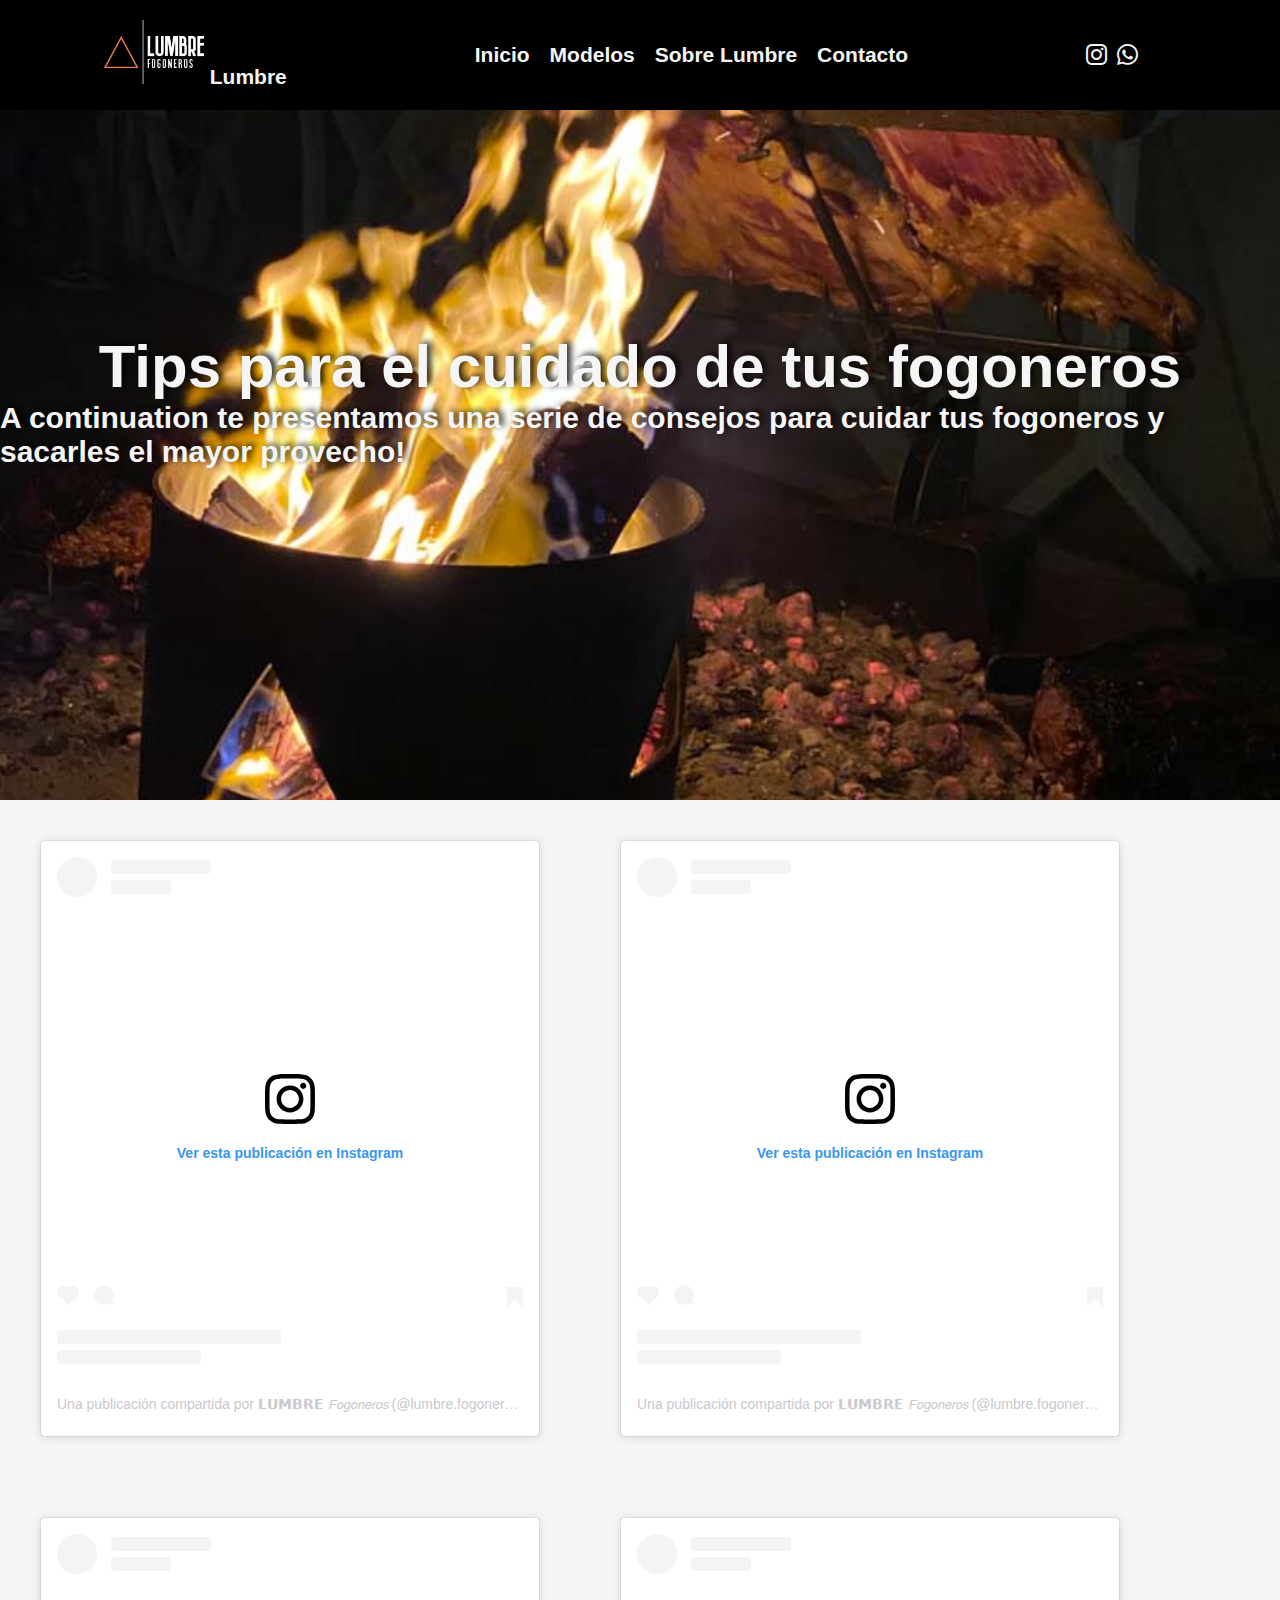
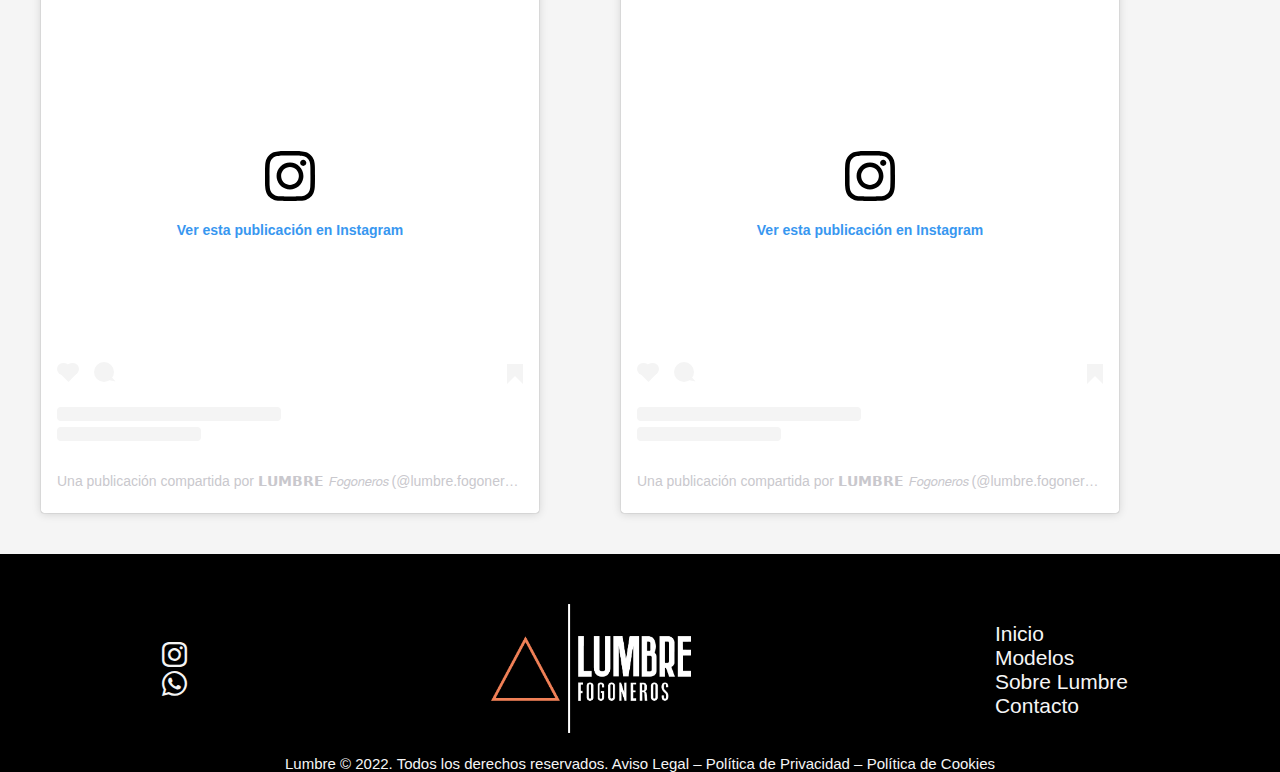
<file: pag/lumbreTips.html>
<!DOCTYPE html>
<html lang="en">
<head>
    <meta charset="UTF-8">
    <meta http-equiv="X-UA-Compatible" content="IE=edge">
    <meta name="viewport" content="width=device-width, initial-scale=1.0">
    <title>Lumbre</title>
    <link rel="shorcut icon" href="./img/iconLumbre.png">
    <link href="https://cdn.jsdelivr.net/npm/bootstrap@5.1.3/dist/css/bootstrap.min.css" rel="stylesheet" integrity="sha384-1BmE4kWBq78iYhFldvKuhfTAU6auU8tT94WrHftjDbrCEXSU1oBoqyl2QvZ6jIW3" crossorigin="anonymous">
    <link rel="stylesheet" href="https://cdn.jsdelivr.net/npm/bootstrap-icons@1.8.1/font/bootstrap-icons.css">
    <link rel="stylesheet" href="../style/style.css">
</head>
<body class="body__grid">
    <header class="header-index">
        <div class="navbar1 " id="navb">
            <a class="logo" href="">
                <img src="../img/logoBlanco.png" alt=""> Lumbre
            </a>
            <nav>
                <ul>
                    <li>
                        <a href="../index.html">Inicio</a>
                    </li>
                    <li>
                        <a href="../pag/modelos.html">Modelos</a> 
                    </li>
                    <li>
                        <a href="../pag/quienesSomos.html">Sobre Lumbre</a>
                    </li>
                    <li>
                        <a href="../pag/contact.html">Contacto</a>
                    </li>
                </ul>
            </nav>
            <div class="icon-header">
                <a href="https://www.instagram.com/lumbre.fogoneros/" target="_blank">
                    <i class="bi bi-instagram"></i>
                </a>
                <a href="https://api.whatsapp.com/message/A3ZE7VZAMINTN1?autoload=1&app_absent=0" target="_blank">
                    <i class="bi bi-whatsapp" ></i>
                </a>
            </div>
        </div>
        <div class="texto-bienvenida animate__animated animate__tada">
            <h1 >Tips para el cuidado de tus fogoneros</h1>
            <h2>A continuation te presentamos una serie de consejos para cuidar tus fogoneros y sacarles el mayor provecho!</h2>
        </div>
    </header>
    <main>
        <div class="lumbreTips">
            <ul class="main__recetas1__imagenes">
                <li><blockquote class="instagram-media" data-instgrm-permalink="https://www.instagram.com/p/CWWqhf3svJo/?utm_source=ig_embed&amp;utm_campaign=loading" data-instgrm-version="14" style=" background:#FFF; border:0; border-radius:3px; box-shadow:0 0 1px 0 rgba(0,0,0,0.5),0 1px 10px 0 rgba(0,0,0,0.15); margin: 1px; max-width:540px; min-width:326px; padding:0; width:99.375%; width:-webkit-calc(100% - 2px); width:calc(100% - 2px);"><div style="padding:16px;"> <a href="https://www.instagram.com/p/CWWqhf3svJo/?utm_source=ig_embed&amp;utm_campaign=loading" style=" background:#FFFFFF; line-height:0; padding:0 0; text-align:center; text-decoration:none; width:100%;" target="_blank"> <div style=" display: flex; flex-direction: row; align-items: center;"> <div style="background-color: #F4F4F4; border-radius: 50%; flex-grow: 0; height: 40px; margin-right: 14px; width: 40px;"></div> <div style="display: flex; flex-direction: column; flex-grow: 1; justify-content: center;"> <div style=" background-color: #F4F4F4; border-radius: 4px; flex-grow: 0; height: 14px; margin-bottom: 6px; width: 100px;"></div> <div style=" background-color: #F4F4F4; border-radius: 4px; flex-grow: 0; height: 14px; width: 60px;"></div></div></div><div style="padding: 19% 0;"></div> <div style="display:block; height:50px; margin:0 auto 12px; width:50px;"><svg width="50px" height="50px" viewBox="0 0 60 60" version="1.1" xmlns="https://www.w3.org/2000/svg" xmlns:xlink="https://www.w3.org/1999/xlink"><g stroke="none" stroke-width="1" fill="none" fill-rule="evenodd"><g transform="translate(-511.000000, -20.000000)" fill="#000000"><g><path d="M556.869,30.41 C554.814,30.41 553.148,32.076 553.148,34.131 C553.148,36.186 554.814,37.852 556.869,37.852 C558.924,37.852 560.59,36.186 560.59,34.131 C560.59,32.076 558.924,30.41 556.869,30.41 M541,60.657 C535.114,60.657 530.342,55.887 530.342,50 C530.342,44.114 535.114,39.342 541,39.342 C546.887,39.342 551.658,44.114 551.658,50 C551.658,55.887 546.887,60.657 541,60.657 M541,33.886 C532.1,33.886 524.886,41.1 524.886,50 C524.886,58.899 532.1,66.113 541,66.113 C549.9,66.113 557.115,58.899 557.115,50 C557.115,41.1 549.9,33.886 541,33.886 M565.378,62.101 C565.244,65.022 564.756,66.606 564.346,67.663 C563.803,69.06 563.154,70.057 562.106,71.106 C561.058,72.155 560.06,72.803 558.662,73.347 C557.607,73.757 556.021,74.244 553.102,74.378 C549.944,74.521 548.997,74.552 541,74.552 C533.003,74.552 532.056,74.521 528.898,74.378 C525.979,74.244 524.393,73.757 523.338,73.347 C521.94,72.803 520.942,72.155 519.894,71.106 C518.846,70.057 518.197,69.06 517.654,67.663 C517.244,66.606 516.755,65.022 516.623,62.101 C516.479,58.943 516.448,57.996 516.448,50 C516.448,42.003 516.479,41.056 516.623,37.899 C516.755,34.978 517.244,33.391 517.654,32.338 C518.197,30.938 518.846,29.942 519.894,28.894 C520.942,27.846 521.94,27.196 523.338,26.654 C524.393,26.244 525.979,25.756 528.898,25.623 C532.057,25.479 533.004,25.448 541,25.448 C548.997,25.448 549.943,25.479 553.102,25.623 C556.021,25.756 557.607,26.244 558.662,26.654 C560.06,27.196 561.058,27.846 562.106,28.894 C563.154,29.942 563.803,30.938 564.346,32.338 C564.756,33.391 565.244,34.978 565.378,37.899 C565.522,41.056 565.552,42.003 565.552,50 C565.552,57.996 565.522,58.943 565.378,62.101 M570.82,37.631 C570.674,34.438 570.167,32.258 569.425,30.349 C568.659,28.377 567.633,26.702 565.965,25.035 C564.297,23.368 562.623,22.342 560.652,21.575 C558.743,20.834 556.562,20.326 553.369,20.18 C550.169,20.033 549.148,20 541,20 C532.853,20 531.831,20.033 528.631,20.18 C525.438,20.326 523.257,20.834 521.349,21.575 C519.376,22.342 517.703,23.368 516.035,25.035 C514.368,26.702 513.342,28.377 512.574,30.349 C511.834,32.258 511.326,34.438 511.181,37.631 C511.035,40.831 511,41.851 511,50 C511,58.147 511.035,59.17 511.181,62.369 C511.326,65.562 511.834,67.743 512.574,69.651 C513.342,71.625 514.368,73.296 516.035,74.965 C517.703,76.634 519.376,77.658 521.349,78.425 C523.257,79.167 525.438,79.673 528.631,79.82 C531.831,79.965 532.853,80.001 541,80.001 C549.148,80.001 550.169,79.965 553.369,79.82 C556.562,79.673 558.743,79.167 560.652,78.425 C562.623,77.658 564.297,76.634 565.965,74.965 C567.633,73.296 568.659,71.625 569.425,69.651 C570.167,67.743 570.674,65.562 570.82,62.369 C570.966,59.17 571,58.147 571,50 C571,41.851 570.966,40.831 570.82,37.631"></path></g></g></g></svg></div><div style="padding-top: 8px;"> <div style=" color:#3897f0; font-family:Arial,sans-serif; font-size:14px; font-style:normal; font-weight:550; line-height:18px;">Ver esta publicación en Instagram</div></div><div style="padding: 12.5% 0;"></div> <div style="display: flex; flex-direction: row; margin-bottom: 14px; align-items: center;"><div> <div style="background-color: #F4F4F4; border-radius: 50%; height: 12.5px; width: 12.5px; transform: translateX(0px) translateY(7px);"></div> <div style="background-color: #F4F4F4; height: 12.5px; transform: rotate(-45deg) translateX(3px) translateY(1px); width: 12.5px; flex-grow: 0; margin-right: 14px; margin-left: 2px;"></div> <div style="background-color: #F4F4F4; border-radius: 50%; height: 12.5px; width: 12.5px; transform: translateX(9px) translateY(-18px);"></div></div><div style="margin-left: 8px;"> <div style=" background-color: #F4F4F4; border-radius: 50%; flex-grow: 0; height: 20px; width: 20px;"></div> <div style=" width: 0; height: 0; border-top: 2px solid transparent; border-left: 6px solid #f4f4f4; border-bottom: 2px solid transparent; transform: translateX(16px) translateY(-4px) rotate(30deg)"></div></div><div style="margin-left: auto;"> <div style=" width: 0px; border-top: 8px solid #F4F4F4; border-right: 8px solid transparent; transform: translateY(16px);"></div> <div style=" background-color: #F4F4F4; flex-grow: 0; height: 12px; width: 16px; transform: translateY(-4px);"></div> <div style=" width: 0; height: 0; border-top: 8px solid #F4F4F4; border-left: 8px solid transparent; transform: translateY(-4px) translateX(8px);"></div></div></div> <div style="display: flex; flex-direction: column; flex-grow: 1; justify-content: center; margin-bottom: 24px;"> <div style=" background-color: #F4F4F4; border-radius: 4px; flex-grow: 0; height: 14px; margin-bottom: 6px; width: 224px;"></div> <div style=" background-color: #F4F4F4; border-radius: 4px; flex-grow: 0; height: 14px; width: 144px;"></div></div></a><p style=" color:#c9c8cd; font-family:Arial,sans-serif; font-size:14px; line-height:17px; margin-bottom:0; margin-top:8px; overflow:hidden; padding:8px 0 7px; text-align:center; text-overflow:ellipsis; white-space:nowrap;"><a href="https://www.instagram.com/p/CWWqhf3svJo/?utm_source=ig_embed&amp;utm_campaign=loading" style=" color:#c9c8cd; font-family:Arial,sans-serif; font-size:14px; font-style:normal; font-weight:normal; line-height:17px; text-decoration:none;" target="_blank">Una publicación compartida por 𝗟𝗨𝗠𝗕𝗥𝗘 𝘍𝘰𝘨𝘰𝘯𝘦𝘳𝘰𝘴 (@lumbre.fogoneros)</a></p></div></blockquote> <script async src="//www.instagram.com/embed.js"></script></li>
                <li><blockquote class="instagram-media" data-instgrm-permalink="https://www.instagram.com/p/CRZ2HH4DKkF/?utm_source=ig_embed&amp;utm_campaign=loading" data-instgrm-version="14" style=" background:#FFF; border:0; border-radius:3px; box-shadow:0 0 1px 0 rgba(0,0,0,0.5),0 1px 10px 0 rgba(0,0,0,0.15); margin: 1px; max-width:540px; min-width:326px; padding:0; width:99.375%; width:-webkit-calc(100% - 2px); width:calc(100% - 2px);"><div style="padding:16px;"> <a href="https://www.instagram.com/p/CRZ2HH4DKkF/?utm_source=ig_embed&amp;utm_campaign=loading" style=" background:#FFFFFF; line-height:0; padding:0 0; text-align:center; text-decoration:none; width:100%;" target="_blank"> <div style=" display: flex; flex-direction: row; align-items: center;"> <div style="background-color: #F4F4F4; border-radius: 50%; flex-grow: 0; height: 40px; margin-right: 14px; width: 40px;"></div> <div style="display: flex; flex-direction: column; flex-grow: 1; justify-content: center;"> <div style=" background-color: #F4F4F4; border-radius: 4px; flex-grow: 0; height: 14px; margin-bottom: 6px; width: 100px;"></div> <div style=" background-color: #F4F4F4; border-radius: 4px; flex-grow: 0; height: 14px; width: 60px;"></div></div></div><div style="padding: 19% 0;"></div> <div style="display:block; height:50px; margin:0 auto 12px; width:50px;"><svg width="50px" height="50px" viewBox="0 0 60 60" version="1.1" xmlns="https://www.w3.org/2000/svg" xmlns:xlink="https://www.w3.org/1999/xlink"><g stroke="none" stroke-width="1" fill="none" fill-rule="evenodd"><g transform="translate(-511.000000, -20.000000)" fill="#000000"><g><path d="M556.869,30.41 C554.814,30.41 553.148,32.076 553.148,34.131 C553.148,36.186 554.814,37.852 556.869,37.852 C558.924,37.852 560.59,36.186 560.59,34.131 C560.59,32.076 558.924,30.41 556.869,30.41 M541,60.657 C535.114,60.657 530.342,55.887 530.342,50 C530.342,44.114 535.114,39.342 541,39.342 C546.887,39.342 551.658,44.114 551.658,50 C551.658,55.887 546.887,60.657 541,60.657 M541,33.886 C532.1,33.886 524.886,41.1 524.886,50 C524.886,58.899 532.1,66.113 541,66.113 C549.9,66.113 557.115,58.899 557.115,50 C557.115,41.1 549.9,33.886 541,33.886 M565.378,62.101 C565.244,65.022 564.756,66.606 564.346,67.663 C563.803,69.06 563.154,70.057 562.106,71.106 C561.058,72.155 560.06,72.803 558.662,73.347 C557.607,73.757 556.021,74.244 553.102,74.378 C549.944,74.521 548.997,74.552 541,74.552 C533.003,74.552 532.056,74.521 528.898,74.378 C525.979,74.244 524.393,73.757 523.338,73.347 C521.94,72.803 520.942,72.155 519.894,71.106 C518.846,70.057 518.197,69.06 517.654,67.663 C517.244,66.606 516.755,65.022 516.623,62.101 C516.479,58.943 516.448,57.996 516.448,50 C516.448,42.003 516.479,41.056 516.623,37.899 C516.755,34.978 517.244,33.391 517.654,32.338 C518.197,30.938 518.846,29.942 519.894,28.894 C520.942,27.846 521.94,27.196 523.338,26.654 C524.393,26.244 525.979,25.756 528.898,25.623 C532.057,25.479 533.004,25.448 541,25.448 C548.997,25.448 549.943,25.479 553.102,25.623 C556.021,25.756 557.607,26.244 558.662,26.654 C560.06,27.196 561.058,27.846 562.106,28.894 C563.154,29.942 563.803,30.938 564.346,32.338 C564.756,33.391 565.244,34.978 565.378,37.899 C565.522,41.056 565.552,42.003 565.552,50 C565.552,57.996 565.522,58.943 565.378,62.101 M570.82,37.631 C570.674,34.438 570.167,32.258 569.425,30.349 C568.659,28.377 567.633,26.702 565.965,25.035 C564.297,23.368 562.623,22.342 560.652,21.575 C558.743,20.834 556.562,20.326 553.369,20.18 C550.169,20.033 549.148,20 541,20 C532.853,20 531.831,20.033 528.631,20.18 C525.438,20.326 523.257,20.834 521.349,21.575 C519.376,22.342 517.703,23.368 516.035,25.035 C514.368,26.702 513.342,28.377 512.574,30.349 C511.834,32.258 511.326,34.438 511.181,37.631 C511.035,40.831 511,41.851 511,50 C511,58.147 511.035,59.17 511.181,62.369 C511.326,65.562 511.834,67.743 512.574,69.651 C513.342,71.625 514.368,73.296 516.035,74.965 C517.703,76.634 519.376,77.658 521.349,78.425 C523.257,79.167 525.438,79.673 528.631,79.82 C531.831,79.965 532.853,80.001 541,80.001 C549.148,80.001 550.169,79.965 553.369,79.82 C556.562,79.673 558.743,79.167 560.652,78.425 C562.623,77.658 564.297,76.634 565.965,74.965 C567.633,73.296 568.659,71.625 569.425,69.651 C570.167,67.743 570.674,65.562 570.82,62.369 C570.966,59.17 571,58.147 571,50 C571,41.851 570.966,40.831 570.82,37.631"></path></g></g></g></svg></div><div style="padding-top: 8px;"> <div style=" color:#3897f0; font-family:Arial,sans-serif; font-size:14px; font-style:normal; font-weight:550; line-height:18px;">Ver esta publicación en Instagram</div></div><div style="padding: 12.5% 0;"></div> <div style="display: flex; flex-direction: row; margin-bottom: 14px; align-items: center;"><div> <div style="background-color: #F4F4F4; border-radius: 50%; height: 12.5px; width: 12.5px; transform: translateX(0px) translateY(7px);"></div> <div style="background-color: #F4F4F4; height: 12.5px; transform: rotate(-45deg) translateX(3px) translateY(1px); width: 12.5px; flex-grow: 0; margin-right: 14px; margin-left: 2px;"></div> <div style="background-color: #F4F4F4; border-radius: 50%; height: 12.5px; width: 12.5px; transform: translateX(9px) translateY(-18px);"></div></div><div style="margin-left: 8px;"> <div style=" background-color: #F4F4F4; border-radius: 50%; flex-grow: 0; height: 20px; width: 20px;"></div> <div style=" width: 0; height: 0; border-top: 2px solid transparent; border-left: 6px solid #f4f4f4; border-bottom: 2px solid transparent; transform: translateX(16px) translateY(-4px) rotate(30deg)"></div></div><div style="margin-left: auto;"> <div style=" width: 0px; border-top: 8px solid #F4F4F4; border-right: 8px solid transparent; transform: translateY(16px);"></div> <div style=" background-color: #F4F4F4; flex-grow: 0; height: 12px; width: 16px; transform: translateY(-4px);"></div> <div style=" width: 0; height: 0; border-top: 8px solid #F4F4F4; border-left: 8px solid transparent; transform: translateY(-4px) translateX(8px);"></div></div></div> <div style="display: flex; flex-direction: column; flex-grow: 1; justify-content: center; margin-bottom: 24px;"> <div style=" background-color: #F4F4F4; border-radius: 4px; flex-grow: 0; height: 14px; margin-bottom: 6px; width: 224px;"></div> <div style=" background-color: #F4F4F4; border-radius: 4px; flex-grow: 0; height: 14px; width: 144px;"></div></div></a><p style=" color:#c9c8cd; font-family:Arial,sans-serif; font-size:14px; line-height:17px; margin-bottom:0; margin-top:8px; overflow:hidden; padding:8px 0 7px; text-align:center; text-overflow:ellipsis; white-space:nowrap;"><a href="https://www.instagram.com/p/CRZ2HH4DKkF/?utm_source=ig_embed&amp;utm_campaign=loading" style=" color:#c9c8cd; font-family:Arial,sans-serif; font-size:14px; font-style:normal; font-weight:normal; line-height:17px; text-decoration:none;" target="_blank">Una publicación compartida por 𝗟𝗨𝗠𝗕𝗥𝗘 𝘍𝘰𝘨𝘰𝘯𝘦𝘳𝘰𝘴 (@lumbre.fogoneros)</a></p></div></blockquote> <script async src="//www.instagram.com/embed.js"></script></li>
                <li><blockquote class="instagram-media" data-instgrm-permalink="https://www.instagram.com/p/COglZEdHYCG/?utm_source=ig_embed&amp;utm_campaign=loading" data-instgrm-version="14" style=" background:#FFF; border:0; border-radius:3px; box-shadow:0 0 1px 0 rgba(0,0,0,0.5),0 1px 10px 0 rgba(0,0,0,0.15); margin: 1px; max-width:540px; min-width:326px; padding:0; width:99.375%; width:-webkit-calc(100% - 2px); width:calc(100% - 2px);"><div style="padding:16px;"> <a href="https://www.instagram.com/p/COglZEdHYCG/?utm_source=ig_embed&amp;utm_campaign=loading" style=" background:#FFFFFF; line-height:0; padding:0 0; text-align:center; text-decoration:none; width:100%;" target="_blank"> <div style=" display: flex; flex-direction: row; align-items: center;"> <div style="background-color: #F4F4F4; border-radius: 50%; flex-grow: 0; height: 40px; margin-right: 14px; width: 40px;"></div> <div style="display: flex; flex-direction: column; flex-grow: 1; justify-content: center;"> <div style=" background-color: #F4F4F4; border-radius: 4px; flex-grow: 0; height: 14px; margin-bottom: 6px; width: 100px;"></div> <div style=" background-color: #F4F4F4; border-radius: 4px; flex-grow: 0; height: 14px; width: 60px;"></div></div></div><div style="padding: 19% 0;"></div> <div style="display:block; height:50px; margin:0 auto 12px; width:50px;"><svg width="50px" height="50px" viewBox="0 0 60 60" version="1.1" xmlns="https://www.w3.org/2000/svg" xmlns:xlink="https://www.w3.org/1999/xlink"><g stroke="none" stroke-width="1" fill="none" fill-rule="evenodd"><g transform="translate(-511.000000, -20.000000)" fill="#000000"><g><path d="M556.869,30.41 C554.814,30.41 553.148,32.076 553.148,34.131 C553.148,36.186 554.814,37.852 556.869,37.852 C558.924,37.852 560.59,36.186 560.59,34.131 C560.59,32.076 558.924,30.41 556.869,30.41 M541,60.657 C535.114,60.657 530.342,55.887 530.342,50 C530.342,44.114 535.114,39.342 541,39.342 C546.887,39.342 551.658,44.114 551.658,50 C551.658,55.887 546.887,60.657 541,60.657 M541,33.886 C532.1,33.886 524.886,41.1 524.886,50 C524.886,58.899 532.1,66.113 541,66.113 C549.9,66.113 557.115,58.899 557.115,50 C557.115,41.1 549.9,33.886 541,33.886 M565.378,62.101 C565.244,65.022 564.756,66.606 564.346,67.663 C563.803,69.06 563.154,70.057 562.106,71.106 C561.058,72.155 560.06,72.803 558.662,73.347 C557.607,73.757 556.021,74.244 553.102,74.378 C549.944,74.521 548.997,74.552 541,74.552 C533.003,74.552 532.056,74.521 528.898,74.378 C525.979,74.244 524.393,73.757 523.338,73.347 C521.94,72.803 520.942,72.155 519.894,71.106 C518.846,70.057 518.197,69.06 517.654,67.663 C517.244,66.606 516.755,65.022 516.623,62.101 C516.479,58.943 516.448,57.996 516.448,50 C516.448,42.003 516.479,41.056 516.623,37.899 C516.755,34.978 517.244,33.391 517.654,32.338 C518.197,30.938 518.846,29.942 519.894,28.894 C520.942,27.846 521.94,27.196 523.338,26.654 C524.393,26.244 525.979,25.756 528.898,25.623 C532.057,25.479 533.004,25.448 541,25.448 C548.997,25.448 549.943,25.479 553.102,25.623 C556.021,25.756 557.607,26.244 558.662,26.654 C560.06,27.196 561.058,27.846 562.106,28.894 C563.154,29.942 563.803,30.938 564.346,32.338 C564.756,33.391 565.244,34.978 565.378,37.899 C565.522,41.056 565.552,42.003 565.552,50 C565.552,57.996 565.522,58.943 565.378,62.101 M570.82,37.631 C570.674,34.438 570.167,32.258 569.425,30.349 C568.659,28.377 567.633,26.702 565.965,25.035 C564.297,23.368 562.623,22.342 560.652,21.575 C558.743,20.834 556.562,20.326 553.369,20.18 C550.169,20.033 549.148,20 541,20 C532.853,20 531.831,20.033 528.631,20.18 C525.438,20.326 523.257,20.834 521.349,21.575 C519.376,22.342 517.703,23.368 516.035,25.035 C514.368,26.702 513.342,28.377 512.574,30.349 C511.834,32.258 511.326,34.438 511.181,37.631 C511.035,40.831 511,41.851 511,50 C511,58.147 511.035,59.17 511.181,62.369 C511.326,65.562 511.834,67.743 512.574,69.651 C513.342,71.625 514.368,73.296 516.035,74.965 C517.703,76.634 519.376,77.658 521.349,78.425 C523.257,79.167 525.438,79.673 528.631,79.82 C531.831,79.965 532.853,80.001 541,80.001 C549.148,80.001 550.169,79.965 553.369,79.82 C556.562,79.673 558.743,79.167 560.652,78.425 C562.623,77.658 564.297,76.634 565.965,74.965 C567.633,73.296 568.659,71.625 569.425,69.651 C570.167,67.743 570.674,65.562 570.82,62.369 C570.966,59.17 571,58.147 571,50 C571,41.851 570.966,40.831 570.82,37.631"></path></g></g></g></svg></div><div style="padding-top: 8px;"> <div style=" color:#3897f0; font-family:Arial,sans-serif; font-size:14px; font-style:normal; font-weight:550; line-height:18px;">Ver esta publicación en Instagram</div></div><div style="padding: 12.5% 0;"></div> <div style="display: flex; flex-direction: row; margin-bottom: 14px; align-items: center;"><div> <div style="background-color: #F4F4F4; border-radius: 50%; height: 12.5px; width: 12.5px; transform: translateX(0px) translateY(7px);"></div> <div style="background-color: #F4F4F4; height: 12.5px; transform: rotate(-45deg) translateX(3px) translateY(1px); width: 12.5px; flex-grow: 0; margin-right: 14px; margin-left: 2px;"></div> <div style="background-color: #F4F4F4; border-radius: 50%; height: 12.5px; width: 12.5px; transform: translateX(9px) translateY(-18px);"></div></div><div style="margin-left: 8px;"> <div style=" background-color: #F4F4F4; border-radius: 50%; flex-grow: 0; height: 20px; width: 20px;"></div> <div style=" width: 0; height: 0; border-top: 2px solid transparent; border-left: 6px solid #f4f4f4; border-bottom: 2px solid transparent; transform: translateX(16px) translateY(-4px) rotate(30deg)"></div></div><div style="margin-left: auto;"> <div style=" width: 0px; border-top: 8px solid #F4F4F4; border-right: 8px solid transparent; transform: translateY(16px);"></div> <div style=" background-color: #F4F4F4; flex-grow: 0; height: 12px; width: 16px; transform: translateY(-4px);"></div> <div style=" width: 0; height: 0; border-top: 8px solid #F4F4F4; border-left: 8px solid transparent; transform: translateY(-4px) translateX(8px);"></div></div></div> <div style="display: flex; flex-direction: column; flex-grow: 1; justify-content: center; margin-bottom: 24px;"> <div style=" background-color: #F4F4F4; border-radius: 4px; flex-grow: 0; height: 14px; margin-bottom: 6px; width: 224px;"></div> <div style=" background-color: #F4F4F4; border-radius: 4px; flex-grow: 0; height: 14px; width: 144px;"></div></div></a><p style=" color:#c9c8cd; font-family:Arial,sans-serif; font-size:14px; line-height:17px; margin-bottom:0; margin-top:8px; overflow:hidden; padding:8px 0 7px; text-align:center; text-overflow:ellipsis; white-space:nowrap;"><a href="https://www.instagram.com/p/COglZEdHYCG/?utm_source=ig_embed&amp;utm_campaign=loading" style=" color:#c9c8cd; font-family:Arial,sans-serif; font-size:14px; font-style:normal; font-weight:normal; line-height:17px; text-decoration:none;" target="_blank">Una publicación compartida por 𝗟𝗨𝗠𝗕𝗥𝗘 𝘍𝘰𝘨𝘰𝘯𝘦𝘳𝘰𝘴 (@lumbre.fogoneros)</a></p></div></blockquote> <script async src="//www.instagram.com/embed.js"></script></li>
                <li><blockquote class="instagram-media" data-instgrm-permalink="https://www.instagram.com/p/CLh0AzZDl2t/?utm_source=ig_embed&amp;utm_campaign=loading" data-instgrm-version="14" style=" background:#FFF; border:0; border-radius:3px; box-shadow:0 0 1px 0 rgba(0,0,0,0.5),0 1px 10px 0 rgba(0,0,0,0.15); margin: 1px; max-width:540px; min-width:326px; padding:0; width:99.375%; width:-webkit-calc(100% - 2px); width:calc(100% - 2px);"><div style="padding:16px;"> <a href="https://www.instagram.com/p/CLh0AzZDl2t/?utm_source=ig_embed&amp;utm_campaign=loading" style=" background:#FFFFFF; line-height:0; padding:0 0; text-align:center; text-decoration:none; width:100%;" target="_blank"> <div style=" display: flex; flex-direction: row; align-items: center;"> <div style="background-color: #F4F4F4; border-radius: 50%; flex-grow: 0; height: 40px; margin-right: 14px; width: 40px;"></div> <div style="display: flex; flex-direction: column; flex-grow: 1; justify-content: center;"> <div style=" background-color: #F4F4F4; border-radius: 4px; flex-grow: 0; height: 14px; margin-bottom: 6px; width: 100px;"></div> <div style=" background-color: #F4F4F4; border-radius: 4px; flex-grow: 0; height: 14px; width: 60px;"></div></div></div><div style="padding: 19% 0;"></div> <div style="display:block; height:50px; margin:0 auto 12px; width:50px;"><svg width="50px" height="50px" viewBox="0 0 60 60" version="1.1" xmlns="https://www.w3.org/2000/svg" xmlns:xlink="https://www.w3.org/1999/xlink"><g stroke="none" stroke-width="1" fill="none" fill-rule="evenodd"><g transform="translate(-511.000000, -20.000000)" fill="#000000"><g><path d="M556.869,30.41 C554.814,30.41 553.148,32.076 553.148,34.131 C553.148,36.186 554.814,37.852 556.869,37.852 C558.924,37.852 560.59,36.186 560.59,34.131 C560.59,32.076 558.924,30.41 556.869,30.41 M541,60.657 C535.114,60.657 530.342,55.887 530.342,50 C530.342,44.114 535.114,39.342 541,39.342 C546.887,39.342 551.658,44.114 551.658,50 C551.658,55.887 546.887,60.657 541,60.657 M541,33.886 C532.1,33.886 524.886,41.1 524.886,50 C524.886,58.899 532.1,66.113 541,66.113 C549.9,66.113 557.115,58.899 557.115,50 C557.115,41.1 549.9,33.886 541,33.886 M565.378,62.101 C565.244,65.022 564.756,66.606 564.346,67.663 C563.803,69.06 563.154,70.057 562.106,71.106 C561.058,72.155 560.06,72.803 558.662,73.347 C557.607,73.757 556.021,74.244 553.102,74.378 C549.944,74.521 548.997,74.552 541,74.552 C533.003,74.552 532.056,74.521 528.898,74.378 C525.979,74.244 524.393,73.757 523.338,73.347 C521.94,72.803 520.942,72.155 519.894,71.106 C518.846,70.057 518.197,69.06 517.654,67.663 C517.244,66.606 516.755,65.022 516.623,62.101 C516.479,58.943 516.448,57.996 516.448,50 C516.448,42.003 516.479,41.056 516.623,37.899 C516.755,34.978 517.244,33.391 517.654,32.338 C518.197,30.938 518.846,29.942 519.894,28.894 C520.942,27.846 521.94,27.196 523.338,26.654 C524.393,26.244 525.979,25.756 528.898,25.623 C532.057,25.479 533.004,25.448 541,25.448 C548.997,25.448 549.943,25.479 553.102,25.623 C556.021,25.756 557.607,26.244 558.662,26.654 C560.06,27.196 561.058,27.846 562.106,28.894 C563.154,29.942 563.803,30.938 564.346,32.338 C564.756,33.391 565.244,34.978 565.378,37.899 C565.522,41.056 565.552,42.003 565.552,50 C565.552,57.996 565.522,58.943 565.378,62.101 M570.82,37.631 C570.674,34.438 570.167,32.258 569.425,30.349 C568.659,28.377 567.633,26.702 565.965,25.035 C564.297,23.368 562.623,22.342 560.652,21.575 C558.743,20.834 556.562,20.326 553.369,20.18 C550.169,20.033 549.148,20 541,20 C532.853,20 531.831,20.033 528.631,20.18 C525.438,20.326 523.257,20.834 521.349,21.575 C519.376,22.342 517.703,23.368 516.035,25.035 C514.368,26.702 513.342,28.377 512.574,30.349 C511.834,32.258 511.326,34.438 511.181,37.631 C511.035,40.831 511,41.851 511,50 C511,58.147 511.035,59.17 511.181,62.369 C511.326,65.562 511.834,67.743 512.574,69.651 C513.342,71.625 514.368,73.296 516.035,74.965 C517.703,76.634 519.376,77.658 521.349,78.425 C523.257,79.167 525.438,79.673 528.631,79.82 C531.831,79.965 532.853,80.001 541,80.001 C549.148,80.001 550.169,79.965 553.369,79.82 C556.562,79.673 558.743,79.167 560.652,78.425 C562.623,77.658 564.297,76.634 565.965,74.965 C567.633,73.296 568.659,71.625 569.425,69.651 C570.167,67.743 570.674,65.562 570.82,62.369 C570.966,59.17 571,58.147 571,50 C571,41.851 570.966,40.831 570.82,37.631"></path></g></g></g></svg></div><div style="padding-top: 8px;"> <div style=" color:#3897f0; font-family:Arial,sans-serif; font-size:14px; font-style:normal; font-weight:550; line-height:18px;">Ver esta publicación en Instagram</div></div><div style="padding: 12.5% 0;"></div> <div style="display: flex; flex-direction: row; margin-bottom: 14px; align-items: center;"><div> <div style="background-color: #F4F4F4; border-radius: 50%; height: 12.5px; width: 12.5px; transform: translateX(0px) translateY(7px);"></div> <div style="background-color: #F4F4F4; height: 12.5px; transform: rotate(-45deg) translateX(3px) translateY(1px); width: 12.5px; flex-grow: 0; margin-right: 14px; margin-left: 2px;"></div> <div style="background-color: #F4F4F4; border-radius: 50%; height: 12.5px; width: 12.5px; transform: translateX(9px) translateY(-18px);"></div></div><div style="margin-left: 8px;"> <div style=" background-color: #F4F4F4; border-radius: 50%; flex-grow: 0; height: 20px; width: 20px;"></div> <div style=" width: 0; height: 0; border-top: 2px solid transparent; border-left: 6px solid #f4f4f4; border-bottom: 2px solid transparent; transform: translateX(16px) translateY(-4px) rotate(30deg)"></div></div><div style="margin-left: auto;"> <div style=" width: 0px; border-top: 8px solid #F4F4F4; border-right: 8px solid transparent; transform: translateY(16px);"></div> <div style=" background-color: #F4F4F4; flex-grow: 0; height: 12px; width: 16px; transform: translateY(-4px);"></div> <div style=" width: 0; height: 0; border-top: 8px solid #F4F4F4; border-left: 8px solid transparent; transform: translateY(-4px) translateX(8px);"></div></div></div> <div style="display: flex; flex-direction: column; flex-grow: 1; justify-content: center; margin-bottom: 24px;"> <div style=" background-color: #F4F4F4; border-radius: 4px; flex-grow: 0; height: 14px; margin-bottom: 6px; width: 224px;"></div> <div style=" background-color: #F4F4F4; border-radius: 4px; flex-grow: 0; height: 14px; width: 144px;"></div></div></a><p style=" color:#c9c8cd; font-family:Arial,sans-serif; font-size:14px; line-height:17px; margin-bottom:0; margin-top:8px; overflow:hidden; padding:8px 0 7px; text-align:center; text-overflow:ellipsis; white-space:nowrap;"><a href="https://www.instagram.com/p/CLh0AzZDl2t/?utm_source=ig_embed&amp;utm_campaign=loading" style=" color:#c9c8cd; font-family:Arial,sans-serif; font-size:14px; font-style:normal; font-weight:normal; line-height:17px; text-decoration:none;" target="_blank">Una publicación compartida por 𝗟𝗨𝗠𝗕𝗥𝗘 𝘍𝘰𝘨𝘰𝘯𝘦𝘳𝘰𝘴 (@lumbre.fogoneros)</a></p></div></blockquote> <script async src="//www.instagram.com/embed.js"></script></li>
            </ul>
        </div>

    </main>
    

    <footer>
        <div class="mapa-footer">
            <div class="icons-footer">
                <a href="https://www.instagram.com/lumbre.fogoneros/" target="_blank">
                    <i class="bi bi-instagram"></i>
                </a>
                <a href="https://api.whatsapp.com/message/A3ZE7VZAMINTN1?autoload=1&app_absent=0" target="_blank">
                    <i class="bi bi-whatsapp" ></i>
                </a>
            </div>
            <div>
                <a href="">
                    <img src="../img/logoBlanco.png" alt="">
                </a>
            </div>
            <div class="footer-mapa">
                <ul>
                    <li>
                        <a href="../index.html">Inicio</a>
                    </li>
                    <li>
                        <a href="../pag/modelos.html">Modelos</a> 
                    </li>
                    <li>
                        <a href="../pag/quienesSomos.html">Sobre Lumbre</a>
                    </li>
                    <li>
                        <a href="../pag/contact.html">Contacto</a>
                    </li>
                </ul>
            </div>
            
        </div>
        <div class="copy">
            <p>Lumbre © 2022. Todos los derechos reservados. Aviso Legal – Política de Privacidad – Política de Cookies</p>
        </div>
    </footer>
    <script src="https://cdn.jsdelivr.net/npm/@popperjs/core@2.10.2/dist/umd/popper.min.js" integrity="sha384-7+zCNj/IqJ95wo16oMtfsKbZ9ccEh31eOz1HGyDuCQ6wgnyJNSYdrPa03rtR1zdB" crossorigin="anonymous"></script>
    <script src="https://cdn.jsdelivr.net/npm/bootstrap@5.1.3/dist/js/bootstrap.min.js" integrity="sha384-QJHtvGhmr9XOIpI6YVutG+2QOK9T+ZnN4kzFN1RtK3zEFEIsxhlmWl5/YESvpZ13" crossorigin="anonymous"></script>
</body>
</html>
</file>
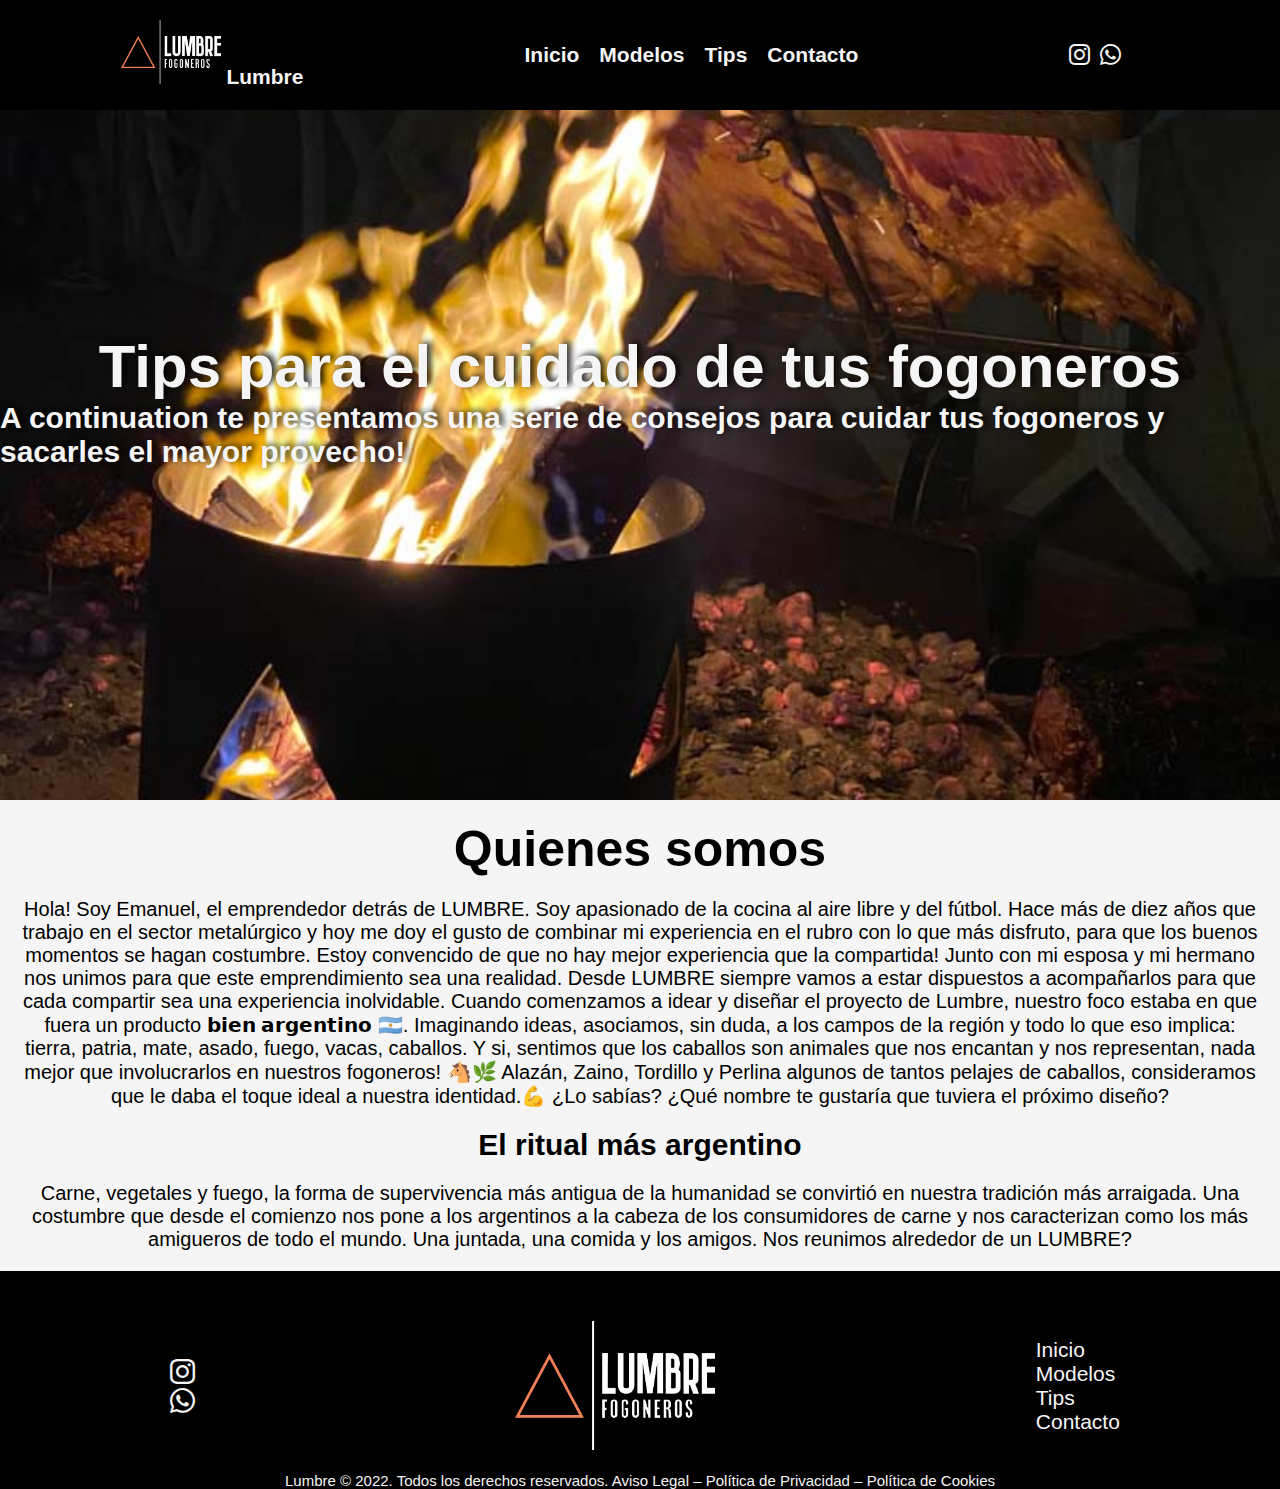
<file: pag/quienesSomos.html>
<!DOCTYPE html>
<html lang="en">
    <head>
        <meta charset="UTF-8">
        <meta http-equiv="X-UA-Compatible" content="IE=edge">
        <meta name="viewport" content="width=device-width, initial-scale=1.0">
        <title>Lumbre</title>
        <link rel="shorcut icon" href="./img/iconLumbre.png">
        <link href="https://cdn.jsdelivr.net/npm/bootstrap@5.1.3/dist/css/bootstrap.min.css" rel="stylesheet" integrity="sha384-1BmE4kWBq78iYhFldvKuhfTAU6auU8tT94WrHftjDbrCEXSU1oBoqyl2QvZ6jIW3" crossorigin="anonymous">
        <link rel="stylesheet" href="https://cdn.jsdelivr.net/npm/bootstrap-icons@1.8.1/font/bootstrap-icons.css">
        <link rel="stylesheet" href="../style/style.css">
    </head>
<body class="body__grid">
    <header class="header-index">
        <div class="navbar1 " id="navb">
            <a class="logo" href="">
                <img src="../img/logoBlanco.png" alt=""> Lumbre
            </a>
            <nav>
                <ul>
                    <li>
                        <a href="../index.html">Inicio</a>
                    </li>
                    <li>
                        <a href="../pag/modelos.html">Modelos</a> 
                    </li>
                    <li>
                        <a href="../pag/lumbreTips.html">Tips</a>
                    </li>
                    <li>
                        <a href="../pag/contact.html">Contacto</a>
                    </li>
                </ul>
            </nav>
            <div class="icon-header">
                <a href="https://www.instagram.com/lumbre.fogoneros/" target="_blank">
                    <i class="bi bi-instagram"></i>
                </a>
                <a href="https://api.whatsapp.com/message/A3ZE7VZAMINTN1?autoload=1&app_absent=0" target="_blank">
                    <i class="bi bi-whatsapp" ></i>
                </a>
            </div>
        </div>
        <div class="texto-bienvenida animate__animated animate__tada">
            <h1 >Tips para el cuidado de tus fogoneros</h1>
            <h2>A continuation te presentamos una serie de consejos para cuidar tus fogoneros y sacarles el mayor provecho!</h2>
        </div>
    </header>
    <main>
        <div class="main__sobreNosotros">
            <div>
                <h1>Quienes somos</h1>
                <p>Hola! Soy Emanuel, el emprendedor detrás de LUMBRE. Soy apasionado de la cocina al aire libre y del fútbol. Hace más de diez años que trabajo en el sector metalúrgico y hoy me doy el gusto de combinar mi experiencia en el rubro con lo que más disfruto, para que los buenos momentos se hagan costumbre. Estoy convencido de que no hay mejor experiencia que la compartida!
            Junto con mi esposa y mi hermano nos unimos para que este emprendimiento sea una realidad. 
            Desde LUMBRE siempre vamos a estar dispuestos a acompañarlos para que cada compartir sea una experiencia inolvidable.
            Cuando comenzamos a idear y diseñar el proyecto de Lumbre, nuestro foco estaba en que fuera un producto 𝗯𝗶𝗲𝗻 𝗮𝗿𝗴𝗲𝗻𝘁𝗶𝗻𝗼 🇦🇷.
            Imaginando ideas, asociamos, sin duda, a los campos de la región y todo lo que eso implica: tierra, patria, mate, asado, fuego, vacas, caballos. Y si, sentimos que los caballos son animales que nos encantan y nos representan, nada mejor que involucrarlos en nuestros fogoneros! 🐴🌿
            Alazán, Zaino, Tordillo y Perlina algunos de tantos pelajes de caballos, consideramos que le daba el toque ideal a nuestra identidad.💪
            ¿Lo sabías? ¿Qué nombre te gustaría que tuviera el próximo diseño?
                </p>
                </div>
        <div>
            <h2>El ritual más argentino</h2>
            <p>
                Carne, vegetales y fuego, la forma de supervivencia más antigua de la humanidad se convirtió en nuestra tradición más arraigada. Una costumbre que desde el comienzo nos pone a los argentinos a la cabeza de los consumidores de carne y nos caracterizan como los más amigueros de todo el mundo.
                Una juntada, una comida y los amigos. Nos reunimos alrededor de un LUMBRE?
            </p>
        </div>
        </div>
    </main>
    

    <footer>
        <div class="mapa-footer">
            <div class="icons-footer">
                <a href="https://www.instagram.com/lumbre.fogoneros/" target="_blank">
                    <i class="bi bi-instagram"></i>
                </a>
                <a href="https://api.whatsapp.com/message/A3ZE7VZAMINTN1?autoload=1&app_absent=0" target="_blank">
                    <i class="bi bi-whatsapp" ></i>
                </a>
            </div>
            <div>
                <a href="">
                    <img src="../img/logoBlanco.png" alt="">
                </a>
            </div>
            <div class="footer-mapa">
                <ul>
                    <li>
                        <a href="../index.html">Inicio</a>
                    </li>
                    <li>
                        <a href="../pag/modelos.html">Modelos</a> 
                    </li>
                    <li>
                        <a href="../pag/lumbreTips.html">Tips</a>
                    </li>
                    <li>
                        <a href="../pag/contact.html">Contacto</a>
                    </li>
                </ul>
            </div>
            
        </div>
        <div class="copy">
            <p>Lumbre © 2022. Todos los derechos reservados. Aviso Legal – Política de Privacidad – Política de Cookies</p>
        </div>
    </footer>
    <script src="https://cdn.jsdelivr.net/npm/@popperjs/core@2.10.2/dist/umd/popper.min.js" integrity="sha384-7+zCNj/IqJ95wo16oMtfsKbZ9ccEh31eOz1HGyDuCQ6wgnyJNSYdrPa03rtR1zdB" crossorigin="anonymous"></script>
    <script src="https://cdn.jsdelivr.net/npm/bootstrap@5.1.3/dist/js/bootstrap.min.js" integrity="sha384-QJHtvGhmr9XOIpI6YVutG+2QOK9T+ZnN4kzFN1RtK3zEFEIsxhlmWl5/YESvpZ13" crossorigin="anonymous"></script>
</body>
</html>
</file>
<file: style/style.css>
@charset "UTF-8";
.titulo-cards, main .section-cards-disciplinas .disciplinas-cards .jazz .titulo-card, main .section-cards-disciplinas .disciplinas-cards .stretching .titulo-card, main .section-cards-disciplinas .disciplinas-cards .ritmosLatinos .titulo-card, main .section-cards-disciplinas .disciplinas-cards .español .titulo-card, main .section-cards-disciplinas .disciplinas-cards .clasico .titulo-card, main .section-cards-disciplinas .disciplinas-cards .tango .titulo-card {
  font-size: 4rem;
  font-weight: bold;
  color: #ff4500;
  text-shadow: 4px -2px 6px rgba(5, 2, 1, 0.86);
}

.button-cards, main .section-cards-disciplinas .disciplinas-cards .jazz button, main .section-cards-disciplinas .disciplinas-cards .stretching button, main .section-cards-disciplinas .disciplinas-cards .ritmosLatinos button, main .section-cards-disciplinas .disciplinas-cards .español button, main .section-cards-disciplinas .disciplinas-cards .clasico button, main .section-cards-disciplinas .disciplinas-cards .tango button {
  background-color: #ff4500;
  border-color: #ff4500;
  width: 10rem;
  font-size: 2rem;
  border-radius: 0.7rem;
  box-shadow: 5px 2px 7px 5px rgba(0, 0, 0, 0.49);
}

.button-hover, main .section-cards-disciplinas .disciplinas-cards .jazz button:hover, main .section-cards-disciplinas .disciplinas-cards .stretching button:hover, main .section-cards-disciplinas .disciplinas-cards .ritmosLatinos button:hover, main .section-cards-disciplinas .disciplinas-cards .español button:hover, main .section-cards-disciplinas .disciplinas-cards .clasico button:hover, main .section-cards-disciplinas .disciplinas-cards .tango button:hover {
  background-color: white;
  color: #ff4500;
  font-weight: bold;
}

header {
  width: 100%;
  display: flex;
}
header .navbar1 {
  width: 100%;
  height: 11rem;
  background-color: black;
  display: flex;
  justify-content: space-around;
  padding: 2rem;
  font-size: 2.1rem;
  transition: 0.5s;
  font-weight: bold;
  text-shadow: 4px -2px 6px rgba(5, 2, 1, 0.86);
  z-index: 1000;
}
header .navbar1 .logo {
  text-decoration: none;
  color: whitesmoke;
}
header .navbar1 .logo img {
  width: 10rem;
}
header .navbar1 nav {
  display: flex;
  justify-content: center;
}
header .navbar1 nav ul {
  display: flex;
  align-items: center;
  justify-content: center;
  list-style: none;
}
header .navbar1 nav ul li {
  margin-left: 2rem;
}
header .navbar1 nav ul li a {
  color: whitesmoke;
  text-decoration: none;
}
header .navbar1 nav ul li a:hover {
  color: #ff4500;
}
header .navbar1 .icon-header {
  display: flex;
  align-items: center;
  width: 10rem;
}
header .navbar1 .icon-header a {
  color: whitesmoke;
  margin-left: 1rem;
  text-decoration: none;
}
header .navbar1 .icon-header a:hover {
  color: #ff4500;
}

.main-contacto {
  width: 100%;
  height: 90vh;
  background-image: url(../assets/fondoContacto.jpg);
  background-repeat: no-repeat;
  background-position: center;
  background-size: cover;
  display: grid;
  place-content: center;
}
.main-contacto form {
  width: 75vh;
  padding: 2rem;
  display: flex;
  flex-direction: column;
  background-color: rgba(245, 245, 245, 0.74);
  border-radius: 2rem;
}
.main-contacto form h1 {
  text-align: center;
  text-shadow: 4px -2px 6px rgba(248, 248, 248, 0.86);
}
.main-contacto form .formulario-contacto {
  display: flex;
  flex-direction: column;
  width: 50vh;
  margin: 0 auto;
  margin-top: 2rem;
  color: #ff4500;
}
.main-contacto form .formulario-contacto label {
  font-size: 1.8rem;
  font-weight: bold;
}
.main-contacto form .formulario-contacto input {
  height: 3rem;
  font-size: 1.5rem;
  border-radius: 0.8rem;
  border: 1px solid gray;
  padding: 1rem;
  margin: 1rem 0;
}
.main-contacto form .formulario-contacto textarea {
  font-size: 1.5rem;
  padding: 1rem;
  border-radius: 1rem;
  color: gray;
}
.main-contacto form button {
  width: 20rem;
  padding: 1rem;
  border: 1px solid transparent;
  border-radius: 1rem;
  margin: 5rem auto 0;
  font-size: 1.5rem;
  background-color: #ff4500;
  color: whitesmoke;
  font-weight: bold;
}
.main-contacto form button:hover {
  color: #ff4500;
  background-color: whitesmoke;
  font-weight: bold;
  border-color: #ff4500;
}

main .titulo-academia {
  display: flex;
  justify-content: center;
  align-items: center;
  margin: 2rem;
}
main .titulo-academia h1 {
  font-size: 5rem;
  text-align: center;
  margin: 2rem;
  font-style: italic;
  color: orangered;
}
main .titulo-academia img {
  width: 20rem;
}
main .nosotos-academia {
  text-align: center;
}
main .nosotos-academia h3 {
  font-size: 2.2rem;
}
main .nosotos-academia p {
  font-size: 1.8rem;
  text-align: justify;
  width: 90%;
  margin: 2rem auto;
}
main .galeria-img {
  display: flex;
  flex-wrap: wrap;
  justify-content: center;
  align-items: center;
  margin-bottom: 3rem;
}
main .galeria-img img {
  margin: 1.2rem;
  box-shadow: 5px 2px 7px 5px rgba(0, 0, 0, 0.89);
}

* {
  box-sizing: border-box;
  margin: 0;
  padding: 0;
}

html {
  font-size: 62.5%;
  font-family: "Montserrat", sans-serif;
}

body {
  background-color: whitesmoke;
}

.header-index {
  width: 100%;
  height: 80rem;
  background-image: url(../img/centrales/IMG_4763.jpg);
  background-repeat: no-repeat;
  background-size: cover;
  background-position: center;
  display: flex;
}
.header-index .navbar1 {
  position: fixed;
  width: 100%;
  height: 11rem;
  display: flex;
  justify-content: space-around;
  padding: 2rem;
  font-size: 2.1rem;
  transition: 0.5s;
  font-weight: bold;
  text-shadow: 4px -2px 6px rgba(5, 2, 1, 0.86);
  z-index: 1000;
}
.header-index .navbar1 .logo {
  text-decoration: none;
  color: whitesmoke;
}
.header-index .navbar1 .logo img {
  width: 10rem;
}
.header-index .navbar1 nav {
  display: flex;
  justify-content: center;
}
.header-index .navbar1 nav ul {
  display: flex;
  align-items: center;
  justify-content: center;
  list-style: none;
}
.header-index .navbar1 nav ul li {
  margin-left: 2rem;
}
.header-index .navbar1 nav ul li a {
  color: whitesmoke;
  text-decoration: none;
}
.header-index .navbar1 nav ul li a:hover {
  color: #ff4500;
}
.header-index .navbar1 .icon-header {
  display: flex;
  align-items: center;
  width: 10rem;
}
.header-index .navbar1 .icon-header a {
  color: whitesmoke;
  margin-left: 1rem;
  text-decoration: none;
}
.header-index .navbar1 .icon-header a:hover {
  color: #ff4500;
}
.header-index .texto-bienvenida {
  z-index: 100;
  margin: auto;
  color: whitesmoke;
  text-shadow: 4px -2px 6px rgba(5, 2, 1, 0.86);
  display: flex;
  flex-direction: column;
  align-items: center;
}
.header-index .texto-bienvenida h1 {
  font-size: 6rem;
}
.header-index .texto-bienvenida h2 {
  font-size: 3rem;
}

main {
  width: 100%;
}
main .section-presentacion {
  display: flex;
  margin: 10rem;
  text-align: center;
  justify-content: center;
}
main .section-presentacion .foto-presentacion {
  width: 40rem;
  border-radius: 2rem;
  box-shadow: 5px 2px 7px 5px rgba(0, 0, 0, 0.89);
}
main .section-presentacion .section-presentacion-texto img {
  width: 25rem;
}
main .section-presentacion .section-presentacion-texto h2 {
  font-size: 4rem;
  text-align: center;
  padding: 3rem;
}
main .section-presentacion .section-presentacion-texto p {
  font-size: 2rem;
  padding: 3rem;
}
main .section-cards-disciplinas {
  width: 100%;
  display: flex;
  flex-direction: column;
  margin-top: 15rem;
  background-image: url(../assets/fondonaranja.jpg);
  background-repeat: no-repeat;
  background-size: cover;
  background-position: center;
}
main .section-cards-disciplinas .disciplinas-titulo {
  font-size: 4rem;
  font-weight: bold;
  color: whitesmoke;
  text-shadow: 4px -2px 6px rgba(5, 2, 1, 0.86);
  text-align: center;
  margin-top: 5rem;
}
main .section-cards-disciplinas .disciplinas-cards {
  display: flex;
  width: 100%;
  flex-wrap: wrap;
  align-items: center;
  justify-content: center;
}
main .section-cards-disciplinas .disciplinas-cards .cards {
  border: 1px solid black;
  width: 40rem;
  height: 40rem;
  margin: 5rem;
  border-radius: 2rem;
  box-shadow: 5px 2px 7px 5px rgba(0, 0, 0, 0.49);
}
main .section-cards-disciplinas .disciplinas-cards .tango {
  background-image: url(../img/z1.jpg);
  background-repeat: no-repeat;
  background-position: center;
  background-size: cover;
  display: flex;
  flex-direction: column;
  align-items: center;
  justify-content: space-between;
  padding: 4rem;
}
main .section-cards-disciplinas .disciplinas-cards .clasico {
  background-image: url(../img/a1.jpg);
  background-repeat: no-repeat;
  background-position: right;
  background-size: cover;
  display: flex;
  flex-direction: column;
  align-items: center;
  justify-content: space-between;
  padding: 4rem;
}
main .section-cards-disciplinas .disciplinas-cards .español {
  background-image: url(../img/t1.jpg;);
  background-repeat: no-repeat;
  background-position: center;
  background-size: cover;
  display: flex;
  flex-direction: column;
  align-items: center;
  justify-content: space-between;
  padding: 4rem;
}
main .section-cards-disciplinas .disciplinas-cards .ritmosLatinos {
  background-image: url(../img/t1.jpg);
  background-repeat: no-repeat;
  background-position: center;
  background-size: cover;
  display: flex;
  flex-direction: column;
  align-items: center;
  justify-content: space-between;
  padding: 4rem;
}
main .section-cards-disciplinas .disciplinas-cards .ritmosLatinos .titulo-card {
  font-size: 3.5rem;
}
main .section-cards-disciplinas .disciplinas-cards .stretching {
  background-image: url(../assets/stretching.jpg);
  background-repeat: no-repeat;
  background-position: center;
  background-size: cover;
  display: flex;
  flex-direction: column;
  align-items: center;
  justify-content: space-between;
  padding: 4rem;
}
main .section-cards-disciplinas .disciplinas-cards .jazz {
  background-image: url(../assets/danzajazz.jpg);
  background-repeat: no-repeat;
  background-position: right;
  background-size: cover;
  display: flex;
  flex-direction: column;
  align-items: center;
  justify-content: space-between;
  padding: 4rem;
}
footer {
  width: 100%;
  background-color: black;
  display: flex;
  flex-direction: column;
}
footer .mapa-footer {
  display: flex;
  align-items: center;
  justify-content: space-around;
  margin-top: 5rem;
}
footer .mapa-footer .icons-footer {
  display: flex;
  align-items: center;
  flex-direction: column;
}
footer .mapa-footer .icons-footer a {
  color: whitesmoke;
  margin-left: 1rem;
  text-decoration: none;
  font-size: 2.5rem;
}
footer .mapa-footer .icons-footer a:hover {
  color: #ff4500;
}
footer .mapa-footer a img {
  width: 20rem;
}
footer .mapa-footer .footer-mapa ul {
  list-style: none;
}
footer .mapa-footer .footer-mapa ul li a {
  text-decoration: none;
  color: whitesmoke;
  font-size: 2.1rem;
}
footer .mapa-footer .footer-mapa ul li a:hover {
  color: #ff4500;
}
footer .copy {
  margin-top: 2rem;
  text-align: center;
}
footer .copy p {
  font-size: 1.5rem;
  color: whitesmoke;
}

.lumbreTips {
  display: flex;
  justify-content: center;
}
.lumbreTips ul {
  list-style: none;
  display: flex;
  flex-wrap: wrap;
}
.lumbreTips ul li {
  margin: 4rem;
  width: 50rem;
}

.main__sobreNosotros h1 {
  font-size: 5rem;
  font-weight: bold;
  text-align: center;
  margin: 2rem;
}
.main__sobreNosotros h2 {
  font-size: 3rem;
  font-weight: bold;
  text-align: center;
  margin: 2rem;
}
.main__sobreNosotros p {
  font-size: 2rem;
  text-align: center;
  margin: 2rem;
}/*# sourceMappingURL=style.css.map */
</file>
